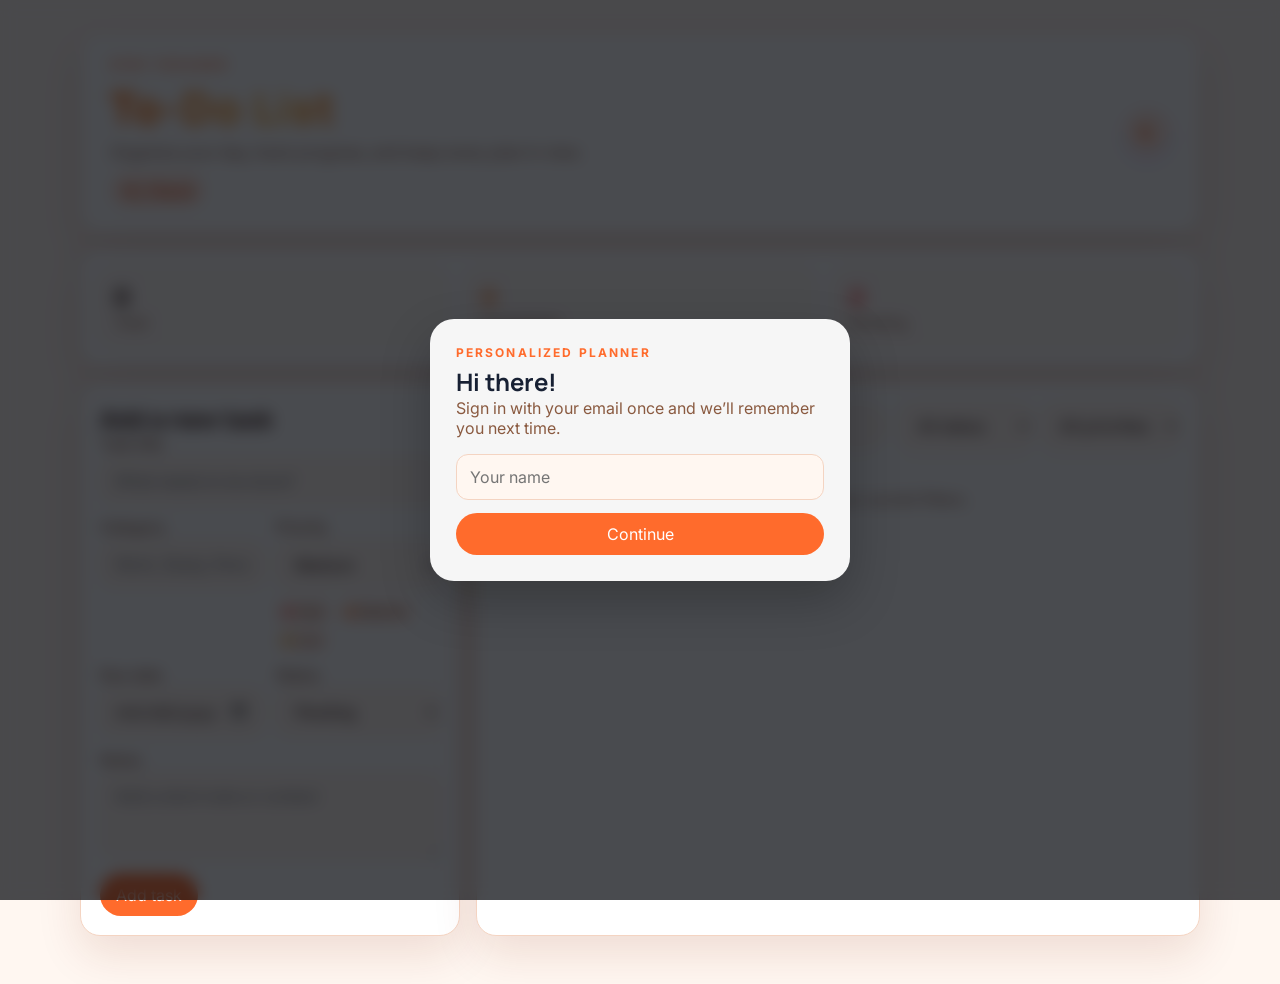
<file: todo-list/index.html>
<!DOCTYPE html>
<html lang="en" data-theme="light">
  <head>
    <meta charset="UTF-8" />
    <meta name="viewport" content="width=device-width, initial-scale=1.0" />
    <title>To-Do List</title>
    <link rel="preconnect" href="https://fonts.googleapis.com" />
    <link rel="preconnect" href="https://fonts.gstatic.com" crossorigin />
    <link
      href="https://fonts.googleapis.com/css2?family=Inter:wght@400;500;600;700;800&family=Manrope:wght@500;600;700;800&display=swap"
      rel="stylesheet"
    />
    <link
      href="https://unpkg.com/boxicons@2.1.4/css/boxicons.min.css"
      rel="stylesheet"
    />
    <link rel="stylesheet" href="style.css" />
    <link
      rel="stylesheet"
      href="https://cdnjs.cloudflare.com/ajax/libs/font-awesome/6.5.2/css/all.min.css"
    />
  </head>
  <body>
    <div class="app-shell">
      <div class="toast-container" id="toast-container" aria-live="polite"></div>
      <div class="quote-popup" id="quote-popup" hidden></div>

      <div class="welcome-overlay" id="welcome-overlay">
        <div class="welcome-modal">
          <p class="eyebrow">Personalized planner</p>
          <h2>Hi there!</h2>
          <p class="subtext">Sign in with your email once and we’ll remember you next time.</p>
          <form id="welcome-form" class="welcome-form">
            <input id="user-name" type="text" maxlength="30" placeholder="Your name" required />
            <button class="primary-btn" type="submit">Continue</button>
          </form>
        </div>
      </div>

      <header class="hero-card">
        <div>
          <p class="eyebrow">Stay focused</p>
          <h1 class="fire-title">To-Do List</h1>
          <p class="subtext">
            Organize your day, track progress, and keep every plan in view.
          </p>
          <div class="greeting-pill" id="greeting-pill">Hi, friend</div>
        </div>
        <div class="hero-actions">
          <button class="secondary-btn small-btn" id="change-name-btn" type="button" hidden>Change name</button>
          <button class="theme-toggle" id="theme-toggle" title="Toggle dark mode">
            <i class="fa-solid fa-moon"></i>
          </button>
        </div>
      </header>

      <section class="stats-card" aria-label="Task statistics">
        <div class="stat-box">
          <span class="stat-value" id="total-count">0</span>
          <span class="stat-label">Total</span>
        </div>
        <div class="stat-box">
          <span class="stat-value completed" id="completed-count">0</span>
          <span class="stat-label">Completed</span>
        </div>
        <div class="stat-box">
          <span class="stat-value pending" id="pending-count">0</span>
          <span class="stat-label">Pending</span>
        </div>
      </section>

      <section class="content-grid">
        <form class="form-card" id="task-form">
          <h2 id="form-title">Add a new task</h2>

          <div class="field-group">
            <label for="task-title">Task title</label>
            <input id="task-title" name="title" type="text" maxlength="80" placeholder="What needs to be done?" required />
          </div>

          <div class="field-row">
            <div class="field-group">
              <label for="task-category">Category</label>
              <input id="task-category" name="category" type="text" maxlength="30" placeholder="Work, Study, Personal" />
            </div>
            <div class="field-group">
              <label for="task-priority">Priority</label>
              <select id="task-priority" name="priority">
                <option value="low">Low</option>
                <option value="medium" selected>Medium</option>
                <option value="high">High</option>
              </select>
              <div class="priority-help" aria-label="Priority color guide">
                <span class="priority-help-item"><span class="priority-help-dot priority-high"></span>High</span>
                <span class="priority-help-item"><span class="priority-help-dot priority-medium"></span>Medium</span>
                <span class="priority-help-item"><span class="priority-help-dot priority-low"></span>Low</span>
              </div>
            </div>
          </div>

          <div class="field-row">
            <div class="field-group">
              <label for="task-due">Due date</label>
              <input id="task-due" name="dueDate" type="date" />
            </div>
            <div class="field-group">
              <label for="task-status">Status</label>
              <select id="task-status" name="status">
                <option value="pending" selected>Pending</option>
                <option value="completed">Completed</option>
              </select>
            </div>
          </div>

          <div class="field-group">
            <label for="task-notes">Notes</label>
            <textarea id="task-notes" name="notes" rows="3" maxlength="160" placeholder="Add a short note or context"></textarea>
          </div>

          <div class="form-actions">
            <button class="primary-btn" type="submit" id="submit-btn">Add task</button>
            <button class="secondary-btn" type="button" id="cancel-edit" hidden>Cancel</button>
          </div>
        </form>

        <section class="tasks-card" aria-label="Task list">
          <div class="tasks-toolbar">
            <div class="search-box">
              <i class="fa-solid fa-magnifying-glass"></i>
              <input id="search-input" type="search" placeholder="Search tasks" />
            </div>
            <div class="filters">
              <select id="status-filter">
                <option value="all">All status</option>
                <option value="pending">Pending</option>
                <option value="completed">Completed</option>
              </select>
              <select id="priority-filter">
                <option value="all">All priorities</option>
                <option value="high">High</option>
                <option value="medium">Medium</option>
                <option value="low">Low</option>
              </select>
            </div>
          </div>

          <ul id="task-list" class="task-list"></ul>
        </section>
      </section>
    </div>

    <script src="main.js"></script>
  </body>
</html>
</file>
<file: todo-list/style.css>
:root {
  color-scheme: light;
  --bg: #fff7f1;
  --bg-elevated: #ffffff;
  --text: #2f140d;
  --muted: #8a5a40;
  --border: #f4d4c2;
  --accent: #ff6b2c;
  --accent-strong: #e04b12;
  --accent-soft: rgba(255, 107, 44, 0.14);
  --success: #ff8a3d;
  --danger: #ff4d4d;
  --shadow: 0 18px 45px rgba(120, 34, 10, 0.12);
  --radius: 20px;
}

:root[data-theme="dark"] {
  color-scheme: dark;
  --bg: #020202;
  --bg-elevated: #0b0b0b;
  --text: #f5f5f5;
  --muted: #a3a3a3;
  --border: rgba(255, 255, 255, 0.12);
  --accent: #ffffff;
  --accent-strong: #f0f0f0;
  --accent-soft: rgba(255, 255, 255, 0.1);
  --success: #9bffb0;
  --danger: #ff6b6b;
  --shadow: 0 20px 50px rgba(0, 0, 0, 0.7);
}

* {
  box-sizing: border-box;
}

body {
  margin: 0;
  font-family: "Inter", "Segoe UI", sans-serif;
  background: var(--bg);
  color: var(--text);
  min-height: 100vh;
  transition: background 0.25s ease, color 0.25s ease;
}

h1,
h2,
h3,
button,
strong {
  font-family: "Manrope", "Inter", sans-serif;
}

button,
input,
select,
textarea {
  font: inherit;
}

.app-shell {
  position: relative;
  z-index: 1;
  width: min(1120px, calc(100% - 2rem));
  margin: 0 auto;
  padding: 2rem 0 3rem;
}

.welcome-overlay {
  position: fixed;
  inset: 0;
  background: rgba(3, 6, 12, 0.72);
  display: grid;
  place-items: center;
  z-index: 30;
  backdrop-filter: blur(8px);
}

.welcome-overlay.hidden {
  display: none;
}

.welcome-modal {
  width: min(92vw, 420px);
  padding: 1.6rem;
  border-radius: 24px;
  background: rgba(255, 255, 255, 0.95);
  color: #172033;
  box-shadow: 0 20px 50px rgba(0, 0, 0, 0.24);
}

.welcome-form {
  display: flex;
  flex-direction: column;
  gap: 0.8rem;
  margin-top: 1rem;
}

.hero-card,
.stats-card,
.form-card,
.tasks-card {
  background: var(--bg-elevated);
  backdrop-filter: blur(16px);
  border: 1px solid var(--border);
  box-shadow: var(--shadow);
  border-radius: var(--radius);
}

.toast-container {
  position: fixed;
  right: 1rem;
  bottom: 1rem;
  display: flex;
  flex-direction: column;
  gap: 0.6rem;
  z-index: 20;
}

.toast {
  padding: 0.8rem 1rem;
  border-radius: 999px;
  background: var(--accent);
  color: white;
  box-shadow: var(--shadow);
  animation: toast-in 0.25s ease;
}

.quote-popup {
  position: fixed;
  top: 1rem;
  left: 50%;
  transform: translateX(-50%);
  background: linear-gradient(135deg, var(--accent), #9b8cff);
  color: white;
  padding: 0.9rem 1.2rem;
  border-radius: 999px;
  box-shadow: var(--shadow);
  z-index: 30;
  font-weight: 600;
  animation: toast-in 0.25s ease;
}

.toast.success {
  background: var(--success);
}

.toast.error {
  background: var(--danger);
}

.hero-card {
  display: flex;
  align-items: center;
  justify-content: space-between;
  gap: 1rem;
  padding: 1.5rem 1.8rem;
  margin-bottom: 1rem;
}

.hero-actions {
  display: flex;
  align-items: center;
  gap: 0.7rem;
}


.cloud-two {
  width: 26px;
  height: 12px;
  right: 30px;
  top: 6px;
  opacity: 0.8;
}

.cloud-two::before {
  width: 12px;
  height: 12px;
  left: 2px;
  top: -6px;
}

.cloud-two::after {
  width: 13px;
  height: 13px;
  right: 2px;
  top: -7px;
}

.greeting-pill {
  display: inline-flex;
  align-items: center;
  margin-top: 0.7rem;
  padding: 0.45rem 0.8rem;
  border-radius: 999px;
  background: var(--accent-soft);
  color: var(--accent-strong);
  font-weight: 600;
}

.small-btn {
  padding: 0.6rem 0.9rem;
  font-size: 0.9rem;
}

.eyebrow {
  text-transform: uppercase;
  letter-spacing: 0.18em;
  color: var(--accent);
  font-size: 0.75rem;
  font-weight: 700;
  margin: 0 0 0.35rem;
}

h1,
h2,
h3,
p {
  margin: 0;
}

h1 {
  font-size: clamp(1.8rem, 3vw, 2.3rem);
  margin-bottom: 0.3rem;
}

.fire-title {
  font-size: clamp(2rem, 3.4vw, 2.7rem);
  font-weight: 900;
  letter-spacing: 0.03em;
  margin-bottom: 0.35rem;
  background: linear-gradient(90deg, #ff7a1a 0%, #ffd166 35%, #ff4d00 70%, #ffb347 100%);
  -webkit-background-clip: text;
  background-clip: text;
  -webkit-text-fill-color: transparent;
  text-shadow: 0 0 12px rgba(255, 107, 44, 0.2);
  animation: fire-shimmer 2.2s ease-in-out infinite alternate;
}

:root[data-theme="dark"] .fire-title {
  background: linear-gradient(90deg, #7de7ff 0%, #39c4ff 35%, #2ec7ff 55%, #9cf4ff 100%);
  -webkit-background-clip: text;
  background-clip: text;
  -webkit-text-fill-color: transparent;
  text-shadow: 0 0 14px rgba(57, 196, 255, 0.24);
  animation: water-shimmer 2.4s ease-in-out infinite alternate;
}

@keyframes fire-shimmer {
  0% {
    transform: translateY(0);
    filter: drop-shadow(0 0 0 rgba(255, 107, 44, 0.15));
  }
  100% {
    transform: translateY(-1px);
    filter: drop-shadow(0 0 8px rgba(255, 140, 42, 0.45));
  }
}

@keyframes water-shimmer {
  0% {
    transform: translateY(0);
    filter: drop-shadow(0 0 0 rgba(57, 196, 255, 0.15));
  }
  100% {
    transform: translateY(-1px);
    filter: drop-shadow(0 0 10px rgba(124, 239, 255, 0.45));
  }
}

.subtext {
  color: var(--muted);
  max-width: 540px;
}

.theme-toggle {
  border: 0;
  width: 46px;
  height: 46px;
  border-radius: 50%;
  background: var(--accent-soft);
  color: var(--accent);
  cursor: pointer;
  transition: transform 0.2s ease, background 0.2s ease, box-shadow 0.2s ease;
  box-shadow: 0 6px 16px rgba(109, 74, 255, 0.16);
}

.theme-toggle:hover {
  transform: translateY(-1px);
  background: var(--accent);
  color: white;
}

.stats-card {
  display: grid;
  grid-template-columns: repeat(3, minmax(0, 1fr));
  gap: 1rem;
  padding: 1rem;
  margin-bottom: 1rem;
}

.stat-box {
  padding: 1rem;
  border: 1px solid var(--border);
  border-radius: 16px;
  background: color-mix(in srgb, var(--bg) 70%, transparent);
  transition: transform 0.2s ease, border-color 0.2s ease;
}

.stat-box:hover {
  transform: translateY(-2px);
  border-color: var(--accent);
}

.stat-value {
  display: block;
  font-size: 1.5rem;
  font-weight: 700;
}

.stat-value.completed {
  color: var(--success);
}

.stat-value.pending {
  color: var(--danger);
}

.stat-label {
  color: var(--muted);
  font-size: 0.92rem;
}

.content-grid {
  display: grid;
  grid-template-columns: minmax(280px, 380px) 1fr;
  gap: 1rem;
}

.form-card,
.tasks-card {
  padding: 1.2rem;
}

.field-group {
  display: flex;
  flex-direction: column;
  gap: 0.35rem;
  margin-bottom: 0.9rem;
}

.field-row {
  display: grid;
  grid-template-columns: repeat(2, minmax(0, 1fr));
  gap: 0.8rem;
}

label {
  color: var(--muted);
  font-size: 0.9rem;
  font-weight: 600;
}

input,
select,
textarea {
  border: 1px solid var(--border);
  background: var(--bg);
  color: var(--text);
  border-radius: 12px;
  padding: 0.75rem 0.85rem;
  outline: none;
  transition: border-color 0.2s ease, box-shadow 0.2s ease;
}

input:focus,
select:focus,
textarea:focus {
  border-color: var(--accent);
  box-shadow: 0 0 0 3px var(--accent-soft);
}

.form-actions {
  display: flex;
  gap: 0.75rem;
  margin-top: 0.3rem;
}

.primary-btn,
.secondary-btn,
.icon-btn {
  border: 0;
  border-radius: 999px;
  padding: 0.7rem 1rem;
  cursor: pointer;
  transition: transform 0.2s ease, opacity 0.2s ease;
}

.primary-btn:hover,
.secondary-btn:hover,
.icon-btn:hover {
  transform: translateY(-1px);
}

.primary-btn {
  background: var(--accent);
  color: white;
}

.secondary-btn {
  background: var(--accent-soft);
  color: var(--accent);
}

.tasks-toolbar {
  display: flex;
  align-items: center;
  justify-content: space-between;
  gap: 0.8rem;
  margin-bottom: 1rem;
}

.search-box {
  flex: 1;
  display: flex;
  align-items: center;
  gap: 0.6rem;
  padding: 0.7rem 0.9rem;
  border: 1px solid var(--border);
  border-radius: 999px;
  background: var(--bg);
}

.search-box input {
  border: 0;
  padding: 0;
  background: transparent;
  width: 100%;
}

.filters {
  display: flex;
  gap: 0.6rem;
}

.task-list {
  list-style: none;
  padding: 0;
  margin: 0;
  display: flex;
  flex-direction: column;
  gap: 0.75rem;
}

.task-item {
  position: relative;
  display: flex;
  justify-content: space-between;
  align-items: flex-start;
  gap: 0.8rem;
  padding: 1rem 1rem 1.6rem;
  border-radius: 16px;
  border: 1px solid var(--border);
  background: var(--bg);
  transition: transform 0.2s ease, box-shadow 0.2s ease, border-color 0.2s ease;
}

.task-item:hover {
  transform: translateY(-2px);
  box-shadow: 0 10px 24px rgba(0, 0, 0, 0.08);
  border-color: var(--accent);
}

.task-item.completed {
  opacity: 0.82;
}

.task-item.completed .task-title {
  text-decoration: line-through;
  color: var(--muted);
}

.task-main {
  display: flex;
  gap: 0.75rem;
  flex: 1;
}

.task-input {
  margin-top: 0.2rem;
  accent-color: var(--accent);
  width: 18px;
  height: 18px;
  cursor: pointer;
}

@keyframes toast-in {
  from {
    opacity: 0;
    transform: translateY(8px);
  }
  to {
    opacity: 1;
    transform: translateY(0);
  }
}

.task-copy {
  flex: 1;
}

.task-title-row {
  display: flex;
  gap: 0.5rem;
  align-items: center;
  flex-wrap: wrap;
  margin-bottom: 0.35rem;
}

.task-title {
  font-size: 1rem;
  font-weight: 600;
}

.priority-help {
  display: flex;
  flex-wrap: wrap;
  gap: 0.45rem;
  margin-top: 0.45rem;
  color: var(--muted);
  font-size: 0.78rem;
}

.priority-help-item {
  display: inline-flex;
  align-items: center;
  gap: 0.3rem;
  padding: 0.2rem 0.45rem;
  border-radius: 999px;
  background: var(--accent-soft);
}

.priority-help-dot {
  width: 0.55rem;
  height: 0.55rem;
  border-radius: 50%;
  display: inline-block;
}

.priority-help-dot.priority-high,
.priority-chip.priority-high .priority-dot {
  background: var(--danger);
}

.priority-help-dot.priority-medium,
.priority-chip.priority-medium .priority-dot {
  background: var(--success);
}

.priority-help-dot.priority-low,
.priority-chip.priority-low .priority-dot {
  background: #f7c948;
}

.priority-chip {
  position: absolute;
  right: 0.8rem;
  bottom: 0.7rem;
  display: inline-flex;
  align-items: center;
  gap: 0.3rem;
  padding: 0.22rem 0.5rem;
  border-radius: 999px;
  font-size: 0.72rem;
  font-weight: 700;
  letter-spacing: 0.04em;
  text-transform: uppercase;
  background: var(--accent-soft);
  color: var(--accent);
}

.priority-chip.priority-high {
  color: var(--danger);
  background: rgba(255, 77, 77, 0.14);
}

.priority-chip.priority-medium {
  color: var(--success);
  background: rgba(255, 138, 61, 0.14);
}

.priority-chip.priority-low {
  color: #c98a00;
  background: rgba(247, 201, 72, 0.18);
}

.meta-row {
  display: flex;
  flex-wrap: wrap;
  gap: 0.4rem;
  color: var(--muted);
  font-size: 0.84rem;
  margin-bottom: 0.35rem;
}

.meta-pill {
  background: var(--accent-soft);
  color: var(--accent);
  padding: 0.28rem 0.55rem;
  border-radius: 999px;
}

.task-notes {
  color: var(--muted);
  font-size: 0.92rem;
  line-height: 1.45;
}

.task-actions {
  display: flex;
  align-items: center;
  gap: 0.4rem;
}

.icon-btn {
  width: 40px;
  height: 40px;
  display: grid;
  place-items: center;
}

.edit-btn {
  background: var(--accent-soft);
  color: var(--accent);
}

.delete-btn {
  background: rgba(239, 71, 111, 0.14);
  color: var(--danger);
}

.empty-state {
  text-align: center;
  padding: 1.4rem;
  color: var(--muted);
  border: 1px dashed var(--border);
  border-radius: 15px;
}

@media (max-width: 860px) {
  .content-grid {
    grid-template-columns: 1fr;
  }
}

@media (max-width: 640px) {
  .app-shell {
    width: min(100% - 1rem, 1120px);
    padding-top: 1rem;
  }

  .hero-card,
  .form-card,
  .tasks-card {
    padding: 1rem;
  }

  .hero-card {
    flex-direction: column;
    align-items: flex-start;
    gap: 0.8rem;
  }

  .stats-card,
  .field-row,
  .tasks-toolbar,
  .filters {
    grid-template-columns: 1fr;
    flex-direction: column;
    align-items: stretch;
  }

  .filters {
    width: 100%;
  }

  .task-item {
    flex-direction: column;
  }

  .task-actions {
    align-self: flex-end;
  }
}
</file>
